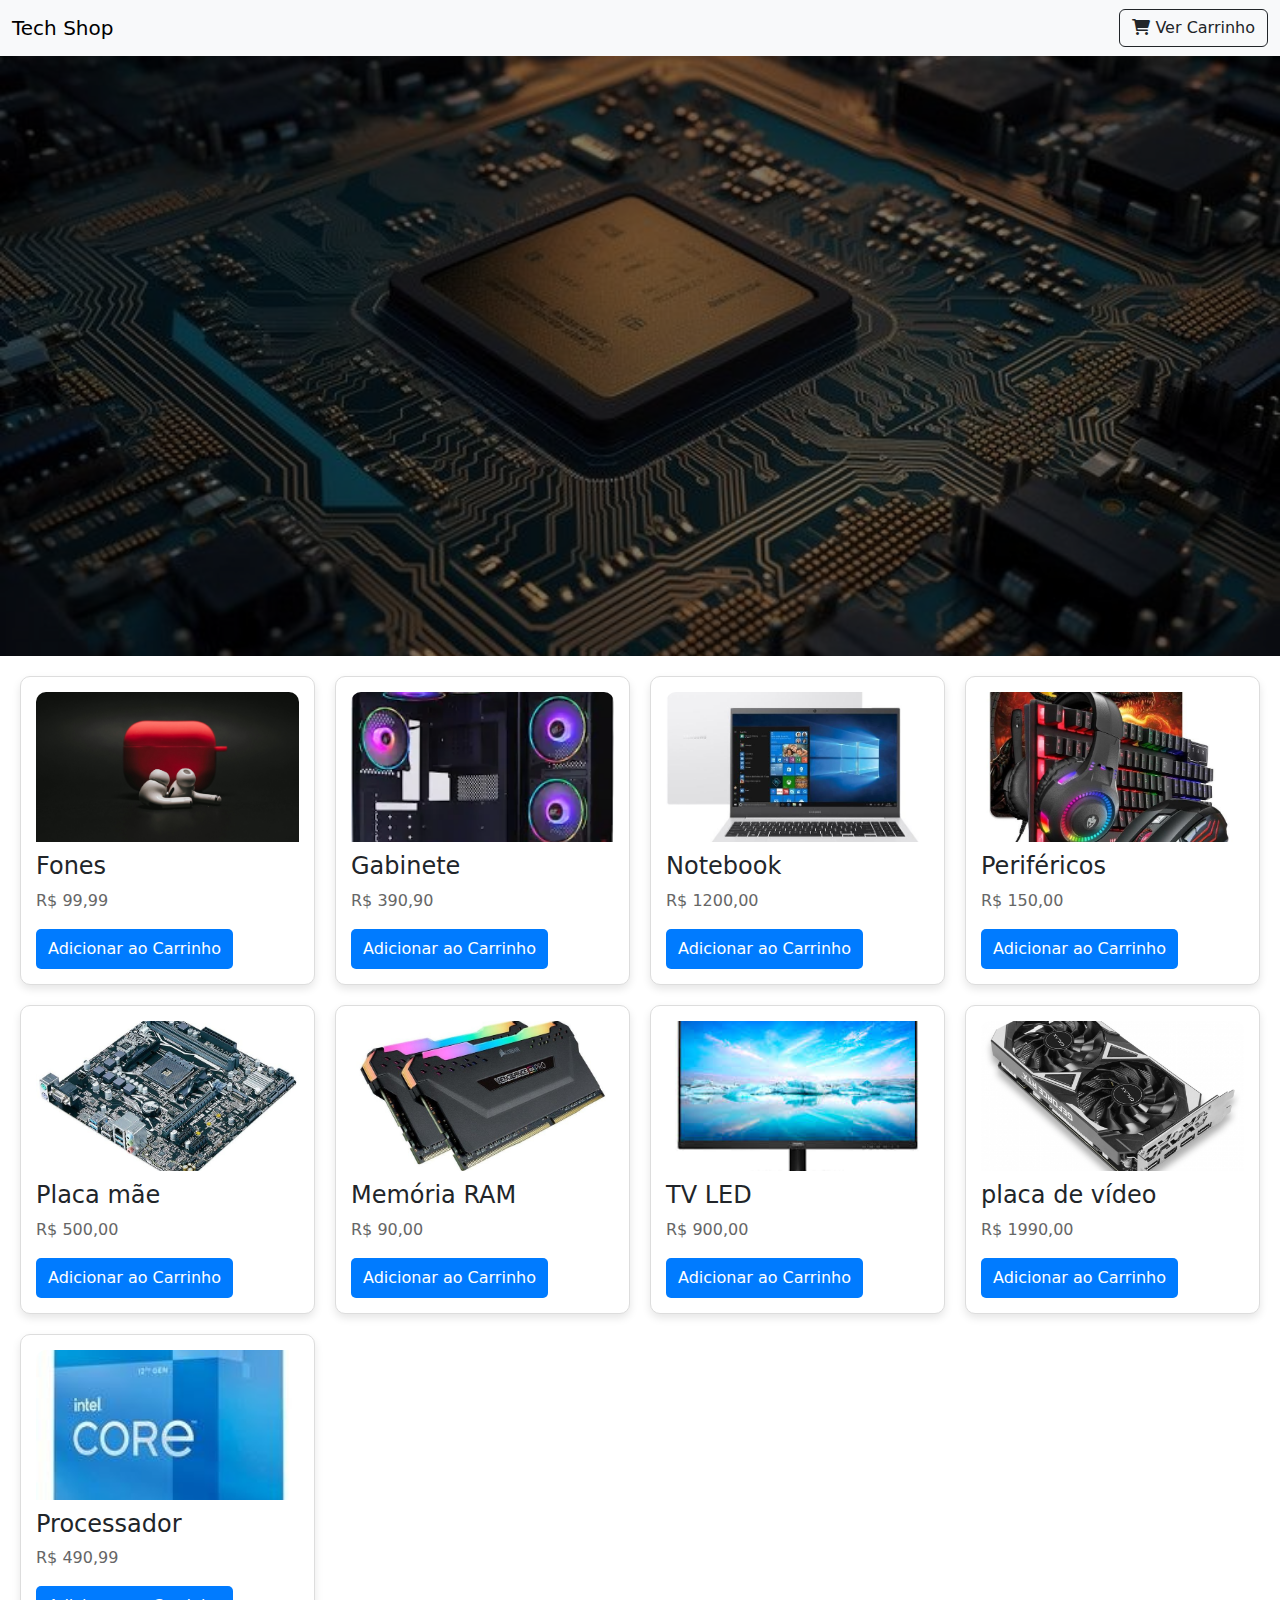
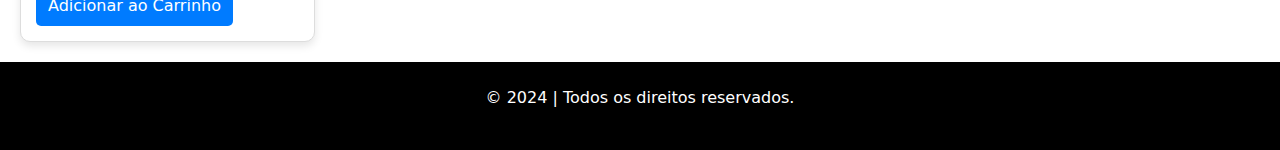
<file: index.html>
<!DOCTYPE html>
<html lang="pt-br">
<head>
    <meta charset="UTF-8">
    <meta name="viewport" content="width=device-width, initial-scale=1.0">
    <title>E-commerce</title>
    <link rel="stylesheet" href="styles02.css">
    <link rel="stylesheet" href="https://cdn.jsdelivr.net/npm/bootstrap@5.3.3/dist/css/bootstrap.min.css">
    <link rel="stylesheet" href="https://cdnjs.cloudflare.com/ajax/libs/font-awesome/6.0.0/css/all.min.css">
</head>
<body>
      <!--barra de navegação-->
      <nav class="navbar bg-body-tertiary">
        <div class="container-fluid">
            <a class="navbar-brand">Tech Shop</a>
            <button onclick="verCarrinho()" class="btn btn-outline-dark">
                <i class="fas fa-shopping-cart"></i> Ver Carrinho
            </button>
        </div>
      </nav>

      <div class="home">
        <div class="fundo">
          <h2></h2>
        </div>
      </div>
    
    <div class="produtos">
        <div class="produto">
            <img src="fones.jpg" alt="Produto 1">
            <h2>Fones de ouvido via bluetooth</h2>
            <p>R$ 99,99</p>
            <button onclick="adicionarAoCarrinho('Produto 1', 99,99)">Adicionar ao Carrinho</button>
        </div>
        <div class="produto">
            <img src="gabinete.jpeg" alt="Produto 2">
            <h2> Gabinete</h2>
            <p>R$ 399,99</p>
            <button onclick="adicionarAoCarrinho('Produto 2', 5.99)">Adicionar ao Carrinho</button>
        </div>
        <div class="produto">
            <img src="notebook.jpg" alt="Produto 3">
            <h2>Notebook</h2>
            <p>R$ 1700,99</p>
            <button onclick="adicionarAoCarrinho('Produto 3', 7.99)">Adicionar ao Carrinho</button>
        </div>
        <div class="produto">
            <img src="periféricos.jpg" alt="Produto 3">
            <h2>Periféricos</h2>
            <p>R$ 177,99</p>
            <button onclick="adicionarAoCarrinho('Produto 3', 7.99)">Adicionar ao Carrinho</button>
        </div>
        <div class="produto">
            <img src="ram.jpg" alt="Produto 3">
            <h2>memória ram </h2>
            <p>R$ 199,99</p>
            <button onclick="adicionarAoCarrinho('memoria ram', 199,99)">Adicionar ao Carrinho</button>
        </div>
          <div class="produto">
            <img src="monitor.jpeg" alt="Produto 3">
            <h2>TV LED 14' </h2>
            <p>R$ 299,99</p>
            <button onclick="adicionarAoCarrinho('TV LED', 199,99)">Adicionar ao Carrinho</button>
        </div>
          <div class="produto">
            <img src="placadevideo.jpg" alt="Produto 3">
            <h2>placa de vídeo</h2>
            <p>R$ 1990,99</p>
            <button onclick="adicionarAoCarrinho('placa de vídeo', 1990,99)">Adicionar ao Carrinho</button>
        </div>
          <div class="produto">
            <img src="intel.jpg" alt="Produto 3">
            <h2>Processador</h2>
            <p>Processador Intel Core i5-12400F</p>
            <p>R$ 490,99</p>
            <button onclick="adicionarAoCarrinho('memoria ram', 199,99)">Adicionar ao Carrinho</button>
        </div>
    </div>
  
    <!-- Footer -->
     <footer class="text-center py-4">
        <div class="container">
            <p>&copy; 2024 | Todos os direitos reservados.</p>
        </div>
    </footer>

    <!-- js-->
    <script src="script.js"></script>
    <script src="https://cdn.jsdelivr.net/npm/@popperjs/core@2.11.8/dist/umd/popper.min.js" integrity="sha384-I7E8VVD/ismYTF4hNIPjVp/Zjvgyol6VFvRkX/vR+Vc4jQkC+hVqc2pM8ODewa9r" crossorigin="anonymous"></script>
    <script src="https://cdn.jsdelivr.net/npm/bootstrap@5.3.3/dist/js/bootstrap.min.js" integrity="sha384-0pUGZvbkm6XF6gxjEnlmuGrJXVbNuzT9qBBavbLwCsOGabYfZo0T0to5eqruptLy" crossorigin="anonymous"></script>
</body>
</html>
</file>
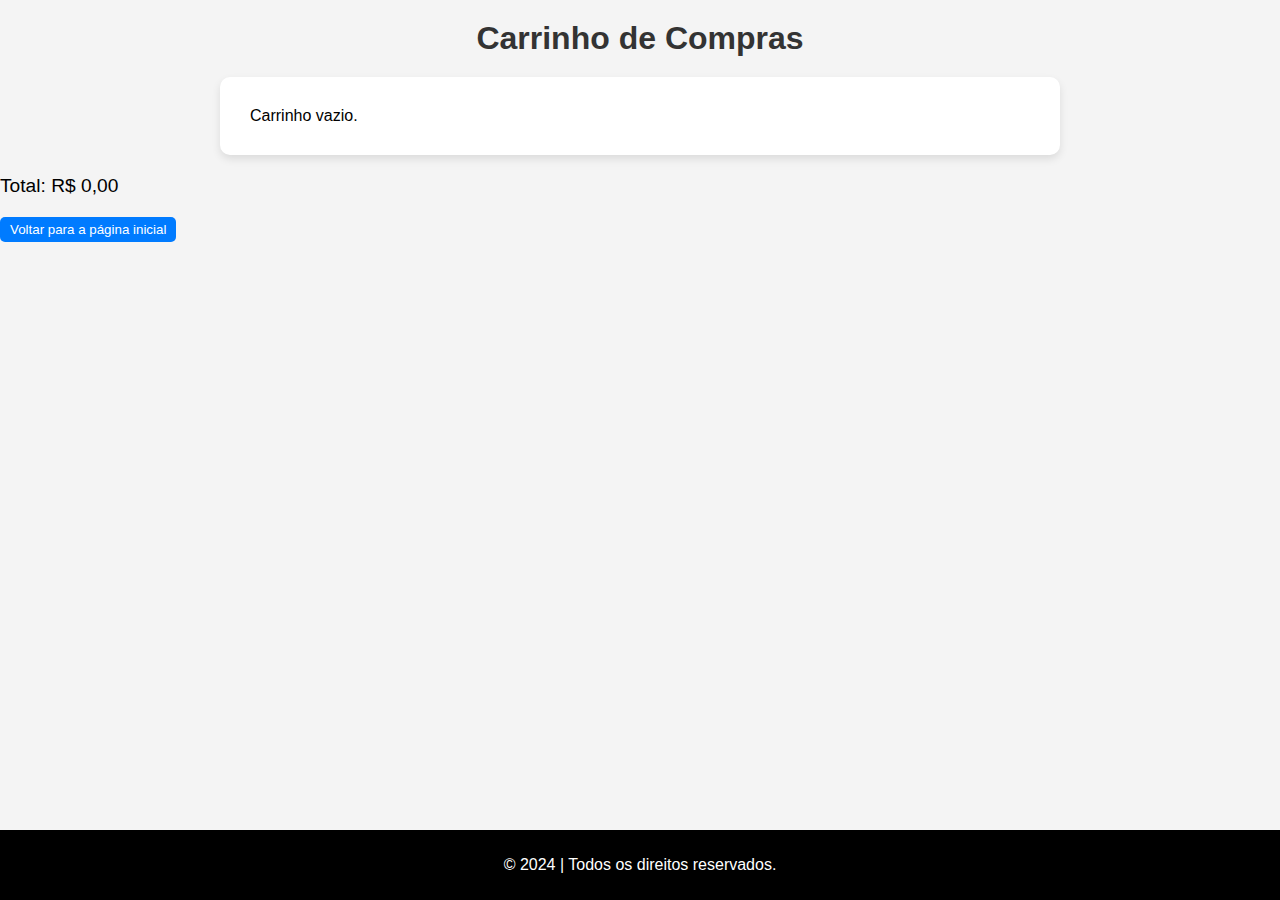
<file: carrinho.html>
<!DOCTYPE html>
<html lang="pt-br">
<head>
    <meta charset="UTF-8">
    <meta name="viewport" content="width=device-width, initial-scale=1.0">
    <title>Carrinho de Compras</title>
    <link rel="stylesheet" href="styles.css">
</head>
<body>
    <h1>Carrinho de Compras</h1>
    <ul id="lista-carrinho"></ul>
    <p id="total-carrinho"></p>
      
      
<button onclick="voltarPaginaInicial()">Voltar para a página inicial</button>

        <!-- Footer -->
     <footer class="text-center py-4">
        <div class="container">
            <p>&copy; 2024 | Todos os direitos reservados.</p>
        </div>
    </footer>
    <script src="script.js"></script>
</body>
</html>
</file>
<file: styles02.css>
body {
    font-family: Arial, sans-serif;
    margin: 0;
    padding: 0;
    background-color: #f4f4f4; 
}

.home {
    display: flex;
    justify-content: flex-start; 
    align-items: center; 
    width: 100%;
}

button.ver-carrinho {
    margin-left: auto;
    top: 20px;
    background-color: #007BFF;
    color: #fff;
    padding: 8px 12px;
    border: none;
    border-radius: 5px;
    font-size: 1rem;
    cursor: pointer;
}

.fundo {
    width: 100%;
    height: 600px;
    background-image: url('processador.jpg');
    background-size: cover;
    background-position: center;
    background-repeat: no-repeat;
    display: flex; 
    align-items: center;
    justify-content: center;
    color: #FFFFFF; 
    text-align: center;
    position: relative; 
}

.fundo::after {
    content: '';
    position: absolute;
    top: 0;
    left: 0;
    width: 100%;
    height: 100%;
    background-color: rgba(0, 0, 0, 0.5); 
    z-index: 1; 
}

.fundo h2 {
    position: left; 
    z-index: 2; 
    font-size:  1.5rem;
    margin: 0;
    top: -30px; 
    font-family:arial;
}

.produtos {
    display: grid;
    grid-template-columns: repeat(auto-fill, minmax(290px, 2fr)); 
    gap: 20px;
    padding: 20px;
}

.produto {
    background-color: #fff;
    padding: 15px;
    border: 1px solid #ddd;
    border-radius: 10px;
    box-shadow: 0 4px 8px rgba(0, 0, 0, 0.1);
    transition: transform 0.3s, box-shadow 0.3s;
}

.produto:hover {
    transform: translateY(-5px);
    box-shadow: 0 8px 16px rgba(0, 0, 0, 0.2);
}

.produto img {
    width: 100%;
    height: 150px;
    object-fit: cover;
    border-radius: 10px 10px 0 0;
}

.produto h2 {
    margin-top: 10px;
    font-size: 1.5rem;
}

.produto p {
    color: #666;
    font-size: 1rem;
}

.produto button {
    background-color: #007bff;
    color: #fff;
    padding: 8px 12px;
    border: none;
    border-radius: 5px;
    cursor: pointer;
    transition: background-color 0.3s;
}

.produto button:hover {
    background-color: #0056b3;
}

button.ver-carrinho:hover {
    background-color: #0056b3;
}

.carrinhoBtn {
    margin-left: auto;
    margin-right: 20px;
}

footer {
  background-color: #000000;
  color: white;
  text-align: center;
  padding: 10px;
  bottom: 0;
  left: 0;
  right: 0;
}
</file>
<file: styles.css>
body {
    font-family: Arial, sans-serif;
    margin: 0;
    padding: 0;
    background-color: #f4f4f4; 
}

h1 {
    text-align: center; 
    margin: 20px 0;
    color: #333; 
}

ul {
    list-style-type: none; 
    padding: 0; 
}

#lista-carrinho {
    max-width: 800px; 
    margin: 0 auto; 
    padding: 20px;
    background-color: #fff; 
    border-radius: 10px;
    box-shadow: 0 4px 8px rgba(0, 0, 0, 0.1); 
}

li {
    display: flex; 
    justify-content: space-between; 
    align-items: center; 
    padding: 10px;
    border-bottom: 1px solid #ddd; 
}

li:last-child {
    border-bottom: none; 
}

#total-carrinho {
    text-align: left; 
    font-size: 1.2rem; 
    margin: 20px 0; 
}

button {
    background-color: #007BFF; 
    color: #fff; 
    padding: 5px 10px;
    border: none;
    border-radius: 5px;
    cursor: pointer;
    transition: background-color 0.3s;
}

button:hover {
    background-color: #0056b3;
}

.botao-acao {
    display: flex;
    justify-content: left; 
    gap: 8px;
    margin-top: 5px;
    flex-wrap: nowrap; 
}

.botao-acao button {
    min-width: 10px;
    padding: 9px 10px;
}

footer {
  background-color: #000000;
  color: white;
  text-align: center;
  padding: 10px; 
  position: fixed;  
  bottom: 0;
  left: 0;
  right: 0;
}
</file>
